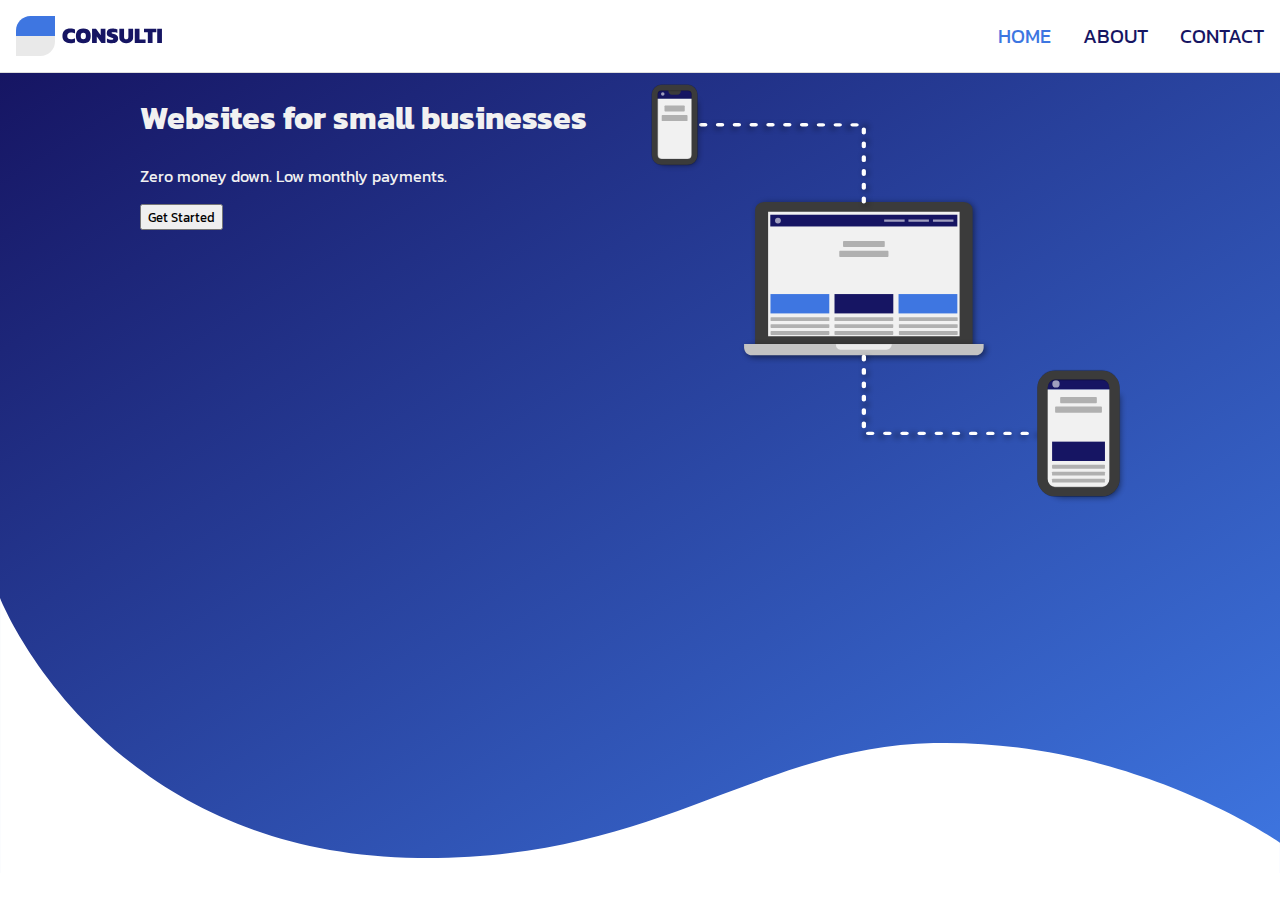
<file: index.html>
<!DOCTYPE html>
<html>
    <head>
        <meta charset="UTF-8">
        <meta name="viewport" content="width=device-width, initial-scale=1.0">
        <meta http-equiv="X-UA-Compatible" content="ie=edge">
        <link rel="preconnect" href="https://fonts.googleapis.com">
        <link rel="preconnect" href="https://fonts.gstatic.com" crossorigin>
        <link href="https://fonts.googleapis.com/css2?family=Kanit:ital,wght@0,300;0,400;0,500;0,600;0,700;1,300;1,400;1,500;1,600;1,700&display=swap" rel="stylesheet">
        <link href="./css/style.css" rel="stylesheet" type="text/css" />
        <script src="./components/header.js" type="text/javascript"></script>
    </head>
    <body>
    <nav-bar
        data='[{ "label": "Home", "link": "./index.html", "active": true }, { "label": "about", "link": "./about.html", "active": false }, { "label": "contact", "link": "./contact.html", "active": false }]'
    >
    </nav-bar>
    <div id="content">
        <section class="hero-section">
            <div class="hero-content">
                <div class="hero-text">
                    <h1 class="hero-title">Websites for small businesses</h1>
                    <p class="hero-text">Zero money down. Low monthly payments.</p>
                    <button class="hero-button">Get Started</button>
                </div>
                <div class="hero-graphic">
                    <img src="./images/devices_3.svg" alt="devices" />
                </div>
                <div class="hero-curve">
                    <img src="./images/curve.svg" alt="curved border" />
                </div>
            </div>
        </section>
    </div>
    </body>
<html>
</file>
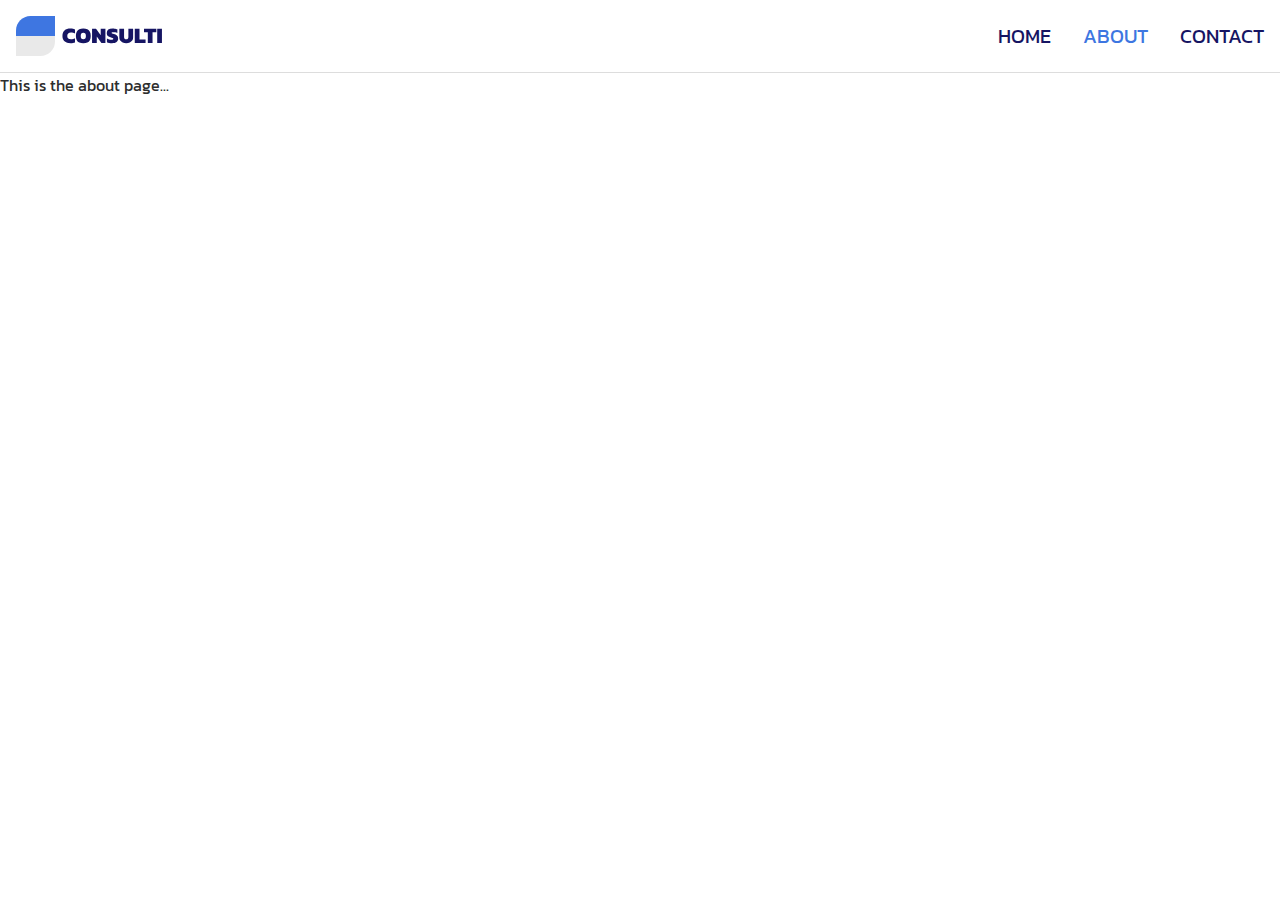
<file: about.html>
<!DOCTYPE html>
<html>
  <head>
    <meta charset="UTF-8">
    <meta name="viewport" content="width=device-width, initial-scale=1.0">
    <meta http-equiv="X-UA-Compatible" content="ie=edge">
    <link rel="preconnect" href="https://fonts.googleapis.com">
    <link rel="preconnect" href="https://fonts.gstatic.com" crossorigin>
    <link href="https://fonts.googleapis.com/css2?family=Kanit:ital,wght@0,300;0,400;0,500;0,600;0,700;1,300;1,400;1,500;1,600;1,700&display=swap" rel="stylesheet">
    <link href="./css/style.css" rel="stylesheet" type="text/css" />
    <script src="./components/header.js" type="text/javascript"></script>
  </head>
  <body>
    <nav-bar
    data='[{ "label": "Home", "link": "./index.html", "active": false }, { "label": "about", "link": "./about.html", "active": true }, { "label": "contact", "link": "./contact.html", "active": false }]'
    >
    </nav-bar>
    <div id="content">
        <div>This is the about page...</div>
    </div>
  </body>
<html>
</file>
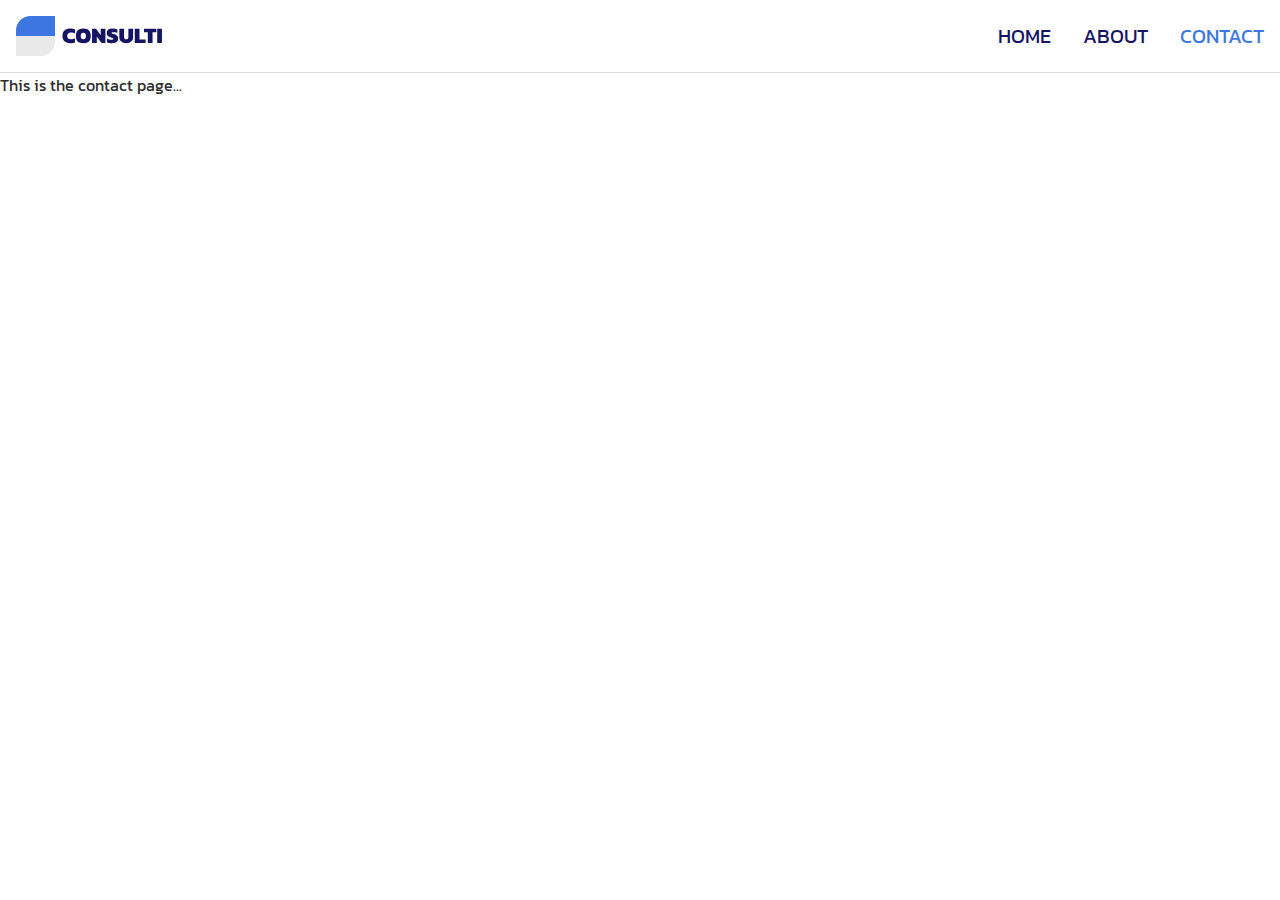
<file: contact.html>
<!DOCTYPE html>
<html>
<head>
    <meta charset="UTF-8">
    <meta name="viewport" content="width=device-width, initial-scale=1.0">
    <meta http-equiv="X-UA-Compatible" content="ie=edge">
    <link rel="preconnect" href="https://fonts.googleapis.com">
    <link rel="preconnect" href="https://fonts.gstatic.com" crossorigin>
    <link href="https://fonts.googleapis.com/css2?family=Kanit:ital,wght@0,300;0,400;0,500;0,600;0,700;1,300;1,400;1,500;1,600;1,700&display=swap" rel="stylesheet">
    <link href="./css/style.css" rel="stylesheet" type="text/css" />
    <script src="./components/header.js" type="text/javascript"></script>
</head>
<body>
    <nav-bar
        data='[{ "label": "Home", "link": "./index.html", "active": false }, { "label": "about", "link": "./about.html", "active": false }, { "label": "contact", "link": "./contact.html", "active": true }]'
    >
    </nav-bar>
    <div id="content">
        <div>This is the contact page...</div>
    </div>
</body>
<html>
</file>
<file: css/style.css>
@import url("/css/nav.css");

* {
    box-sizing: border-box;
    font-family: "Kanit", sans-serif;
}
body {
    padding: 0;
    margin: 0;
    color: #2e2e2e;
}

:root {
    --primary-color: #3d76e1;
    --secondary-color: #161563;
}

.hero-section {
    height: calc( 100vh - 100px );
    background-image: linear-gradient( to bottom right, #161563, #3E76E1 );
    position: relative;
}

.hero-content {
    display: flex;
    max-width: 1000px;
    margin: 0 auto;
}

.hero-text {
    color: #f1f1f1;
}

.hero-text,
.hero-graphic {
    flex-grow: 1;
    flex-basis: 50%;
}

.hero-graphic {
    display: flex;
    justify-content: center;
    align-items: center;
    position: relative;
    z-index: 9;
}

.hero-graphic img {
    max-width: 600px;
}

.hero-curve {
    position: absolute;
    bottom: -1px;
    left: 0;
    right: 0;
    display: flex;
    align-items: flex-end;
}
</file>
